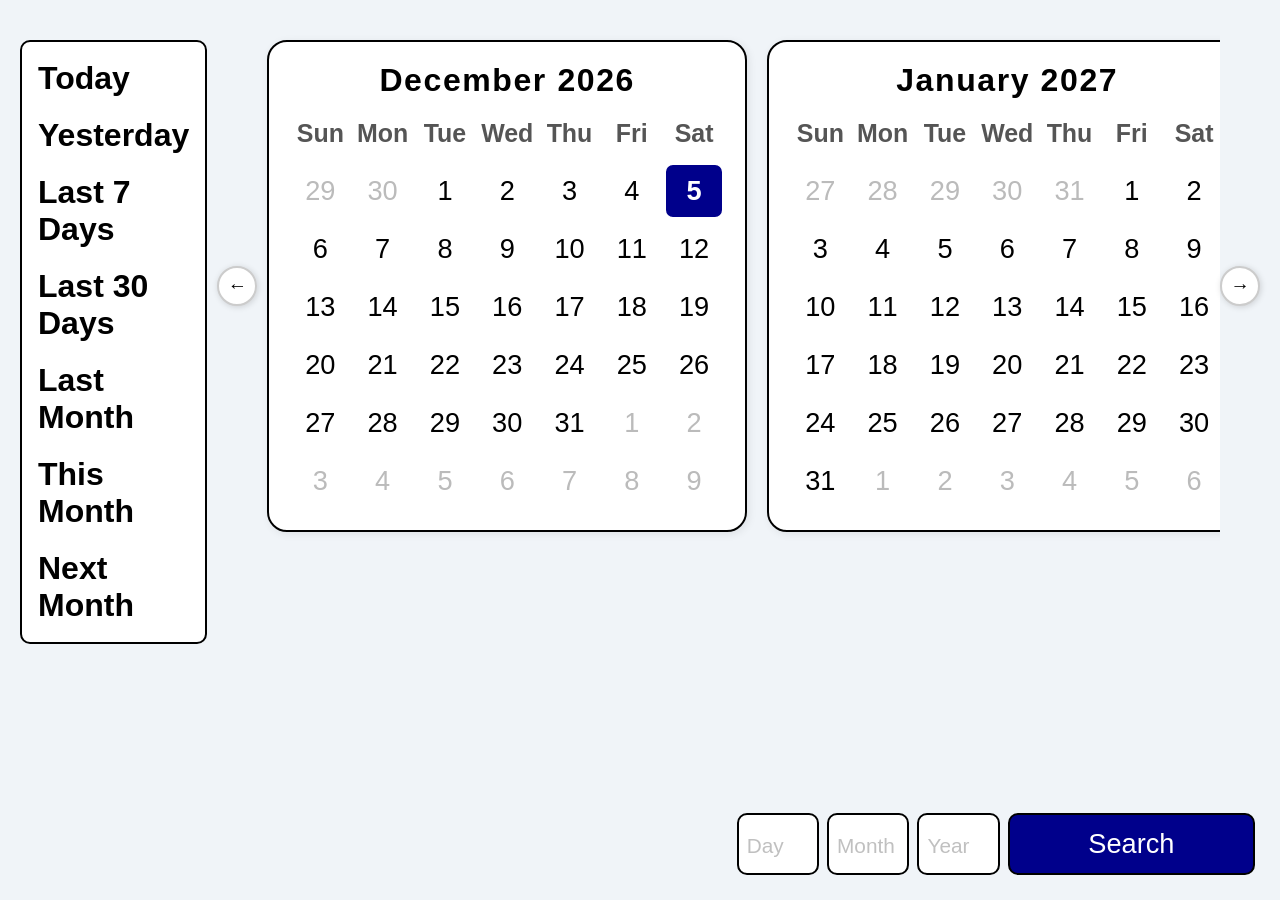
<file: index.html>
<!DOCTYPE html>
<html lang="uz">

<head>
    <meta charset="UTF-8">
    <meta name="viewport" content="width=device-width, initial-scale=1.0">
    <title>Kalendar</title>
    <link rel="stylesheet" href="style.css">
</head>

<body>
    <div class="main">

        <div class="days" id="days">
            <button>
                <div class="menu-item">Today</div>
            </button>
            <button>
                <div class="menu-item">Yesterday</div>
            </button>
            <button>
                <div class="menu-item">Last 7 Days</div>
            </button>
            <button>
                <div class="menu-item">Last 30 Days</div>
            </button>
            <button>
                <div class="menu-item">Last Month</div>
            </button>
            <button>
                <div class="menu-item">This Month</div>
            </button>
            <button>
                <div class="menu-item">Next Month</div>
            </button>
        </div>

        <div class="calendar-wrapper">
            <button class="scroll-btn left" id="leftBtn">←</button>
            <div class="mainin">
                <div class="blok" id="blok"></div>
            </div>
            <button class="scroll-btn right" id="rightBtn">→</button>
        </div>

    </div>

    <button class="today-btn" id="todayBtn"></button>

    <div class="buttons">
        <input class="button" id="day" type="text" placeholder="Day">
        <input class="button" id="month" type="text" placeholder="Month">
        <input class="button" id="year" type="text" placeholder="Year" maxlength="4">
        <button class="search" id="search">Search</button>
    </div>

    <script src="script.js"></script>

</body>

</html>
</file>
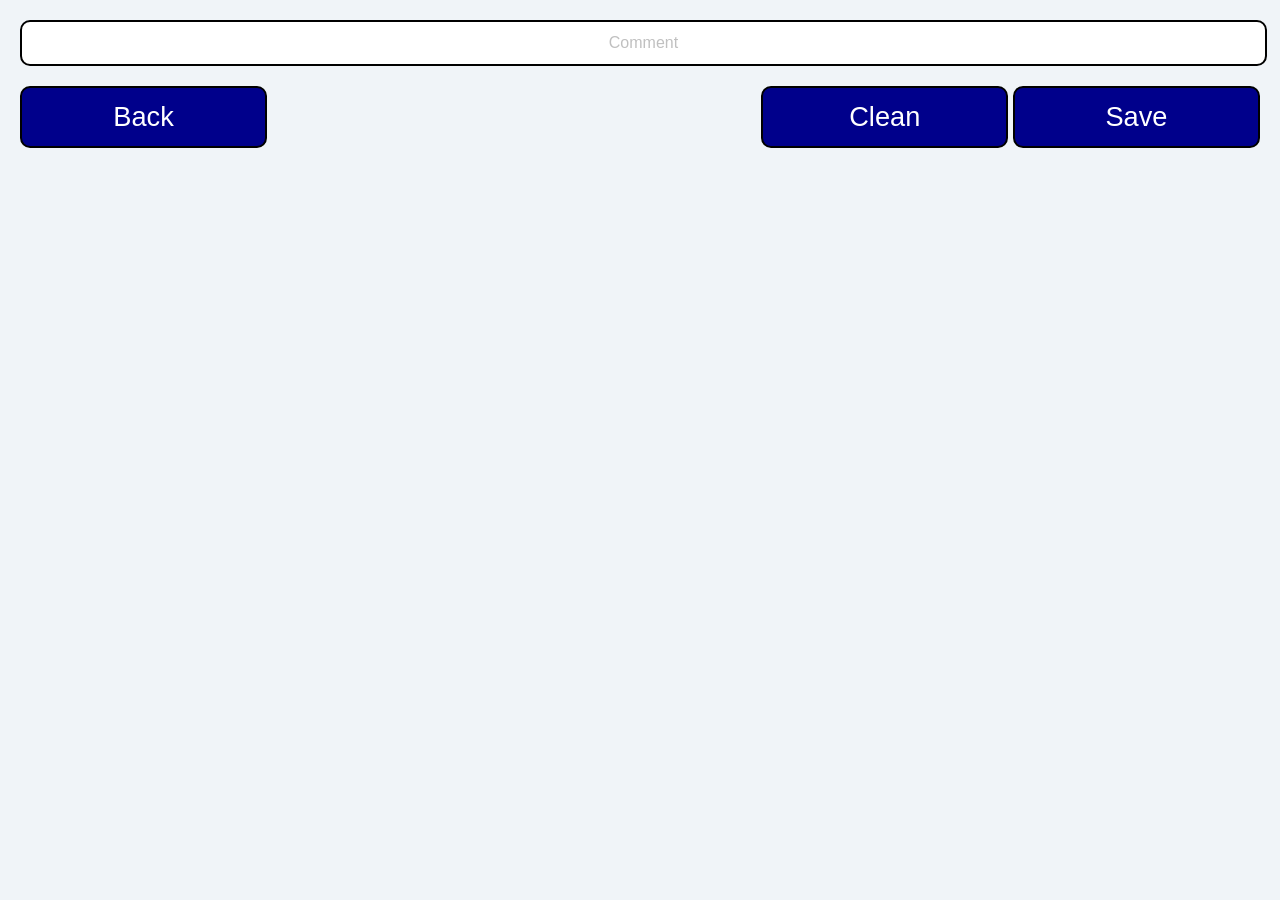
<file: indexx.html>
<!DOCTYPE html>
<html lang="en">

<head>
    <meta charset="UTF-8">
    <meta name="viewport" content="width=device-width, initial-scale=1.0">
    <title>Coment</title>
    <link rel="stylesheet" href="stylee.css">
</head>

<body>
    <section>
        <div class="maincomment">
            <input type="text" name="" class="comment" id="comment" placeholder="Comment">
            <div class="maincbutton">
                <div>
                    <a href="index.html"><button class="cbutton">Back</button></a>

                </div>
                <div>
                    <button class="cbutton" id="cclean">Clean</button>
                    <button class="cbutton" id="csave">Save</button>
                </div>
            </div>
        </div>
    </section>
    <script src="scriptt.js"></script>
</body>

</html>
</file>
<file: style.css>
* {
  box-sizing: border-box;
}

body {
  margin: 0;  
  padding: 20px;
  font-family: 'Segoe UI', Arial, sans-serif;
  background: #f0f4f8;
  overflow-x: hidden;
}

.main {
  display: flex;
  align-items: flex-start;
  gap: 10px;
  width: 100%;
}

.days {
  flex: 1;
  width: 380px;
  flex-shrink: 0;
  height: fit-content;
  padding: 8px 0;
  margin-top: 20px;
  border: 2px solid black;
  border-radius: 10px;
  background-color: #fff;
  position: sticky;
  top: 20px;
}

.days button {
  display: block;
  width: 100%;
  border-radius: 10px;
  padding: 0;
  margin: 0;
  background-color: white;
  outline: none;
  border: none;
  cursor: pointer;
  text-align: left;
}

.days .menu-item {
  font-size: 2rem;
  font-weight: bold;
  font-family: 'Segoe UI', Arial, sans-serif;
  color: black;
  padding: 10px 16px;
}

.days .menu-item:hover {
  background: #e8eef6;
  color: #111827;
  border-radius: 8px;
}

.days button.active .menu-item {
  background: #dce8f8;
  color: #1a3a8f;
  border-radius: 8px;
}

.calendar-wrapper {
  display: flex;
  align-items: center;
  min-width: 0;
}

.mainin {
  flex: 1;
  display: flex;
  overflow-x: auto;
  scroll-behavior: smooth;
  padding: 10px 0;
  scrollbar-width: none;
  max-width: 1000px;
}

.mainin::-webkit-scrollbar {
  display: none;
}

.blok {
  display: flex;
  flex-wrap: nowrap;
}

.calendar-month {
  min-width: 480px;
  border: 2px solid black;
  border-radius: 20px;
  margin: 10px;
  padding: 20px;
  background: #fff;
  box-shadow: 2px 2px 8px rgba(0, 0, 0, 0.08);
}

.calendar-month h3 {
  text-align: center;
  margin: 0 0 16px 0;
  font-size: 2rem;
  letter-spacing: 0.05em;
}

.weekdays,
.days-grid {
  display: grid;
  grid-template-columns: repeat(7, 1fr);
}

.days-grid {
  margin-top: 10px;
}

.weekday-label {
  text-align: center;
  font-weight: bold;
  font-size: 1.56rem;
  padding: 4px 0;
  color: #555;
}

.day-cell {
  text-align: center;
  padding: 10px;
  font-size: 1.7rem;
  border-radius: 10px;
  border: 3px solid white;
  cursor: default;
}

.day-cell.other-month {
  color: #bbb;
}

.day-cell.today {
  background: darkblue;
  color: white;
  border-radius: 10px;
  font-weight: bold;
}

.day-cell:not(.today):hover {
  color: #555;
  background: #e8eef6;
}

.day-cell.highlighted {
  border: 3px solid white;
  border-radius: 10px;
  color: white;
  font-weight: bold;
  background-color: darkblue;
}

.day-cell.highlighted.today {
  background: darkblue;
  color: white;
}

.scroll-btn {
  background: #fff;
  border: 2px solid #ccc;
  border-radius: 50%;
  width: 40px;
  height: 40px;
  font-size: 1.2rem;
  cursor: pointer;
  flex-shrink: 0;
  box-shadow: 1px 1px 6px rgba(0, 0, 0, 0.15);
}

.scroll-btn:hover {
  background: silver;
}

.buttons {
  position: absolute;
  bottom: 25px;
  right: 25px;
  display: flex;
  gap: 8px;
  align-items: center;
}

.button {
  height: 62.4px;
  width: 82.4px;
  font-size: 1.7rem;
  border-radius: 10px;
  border: 2px solid black;
  padding: 0 8px;
  text-align: right;
  outline: none;
}

.button::placeholder {
  justify-content: center;
  text-align: left;
  font-size: 1.3rem;
  color: silver;
}

.buttons .search {
  height: 62.4px;
  width: 247.2px;
  font-size: 1.7rem;
  border-radius: 10px;
  border: 2px solid black;
  background-color: darkblue;
  color: white;
  cursor: pointer;
}

.today-btn {
  display: none;
  height: 62.4px;
  width: 494.4px;
  position: absolute;
  bottom: 25px;
  left: 25px;
  padding: 0 24px;
  font-size: 1.4rem;
  border-radius: 10px;
  border: 2px solid black;
  background-color: darkblue;
  color: white;
  font-weight: bold;
  cursor: pointer;
}

.today-btn:hover {
  opacity: 0.85;
}

@media (max-width: 1024px) {
  .days .menu-item {
    font-size: 1.4rem;
    padding: 8px 12px;
  }

  .calendar-month {
    min-width: 340px;
  }

  .calendar-month h3 {
    font-size: 1.4rem;
  }

  .weekday-label {
    font-size: 1.1rem;
  }

  .day-cell {
    font-size: 1rem;
    padding: 7px;
  }

  .button {
    width: 65px;
    font-size: 1.2rem;
    height: 50px;
  }

  .buttons .search {
    width: 160px;
    font-size: 1.2rem;
    height: 50px;
  }

  .today-btn {
    font-size: 1.1rem;
    height: 50px;
    width: auto;
    padding: 0 16px;
  }
}

@media (max-width: 600px) {
  body {
    padding: 10px;
  }

  .main {
    flex-direction: column;
    gap: 0;
  }

  .days {
    width: 100%;
    position: static;
    margin-top: 0;
    display: flex;
    flex-direction: row;
    overflow-x: auto;
    scrollbar-width: none;
    padding: 4px;
    border-radius: 10px;
    gap: 4px;
  }

  .days::-webkit-scrollbar {
    display: none;
  }

  .days button {
    flex-shrink: 0;
    width: auto;
    border-radius: 8px;
    border: 1px solid #ddd;
    background: #fff;
  }

  .days button.active {
    background: #dce8f8;
  }

  .days .menu-item {
    font-size: 0.95rem;
    padding: 8px 12px;
    white-space: nowrap;
  }

  .days .menu-item:hover {
    border-radius: 6px;
  }

  .calendar-wrapper {
    width: 100%;
    margin-top: 10px;
  }

  .mainin {
    max-width: 100%;
  }

  .calendar-month {
    min-width: calc(100vw - 100px);
    padding: 12px;
    border-radius: 12px;
    margin: 6px;
  }

  .calendar-month h3 {
    font-size: 1.2rem;
    margin-bottom: 8px;
  }

  .weekday-label {
    font-size: 0.75rem;
    padding: 2px 0;
  }

  .day-cell {
    width: 2.19rem;
    font-size: 0.65rem;
    padding: 6px 2px;
    border-radius: 6px;
    border-width: 2px;
  }

  .scroll-btn {
    width: 32px;
    height: 32px;
    font-size: 1rem;
  }

  .buttons {
    position: static;
    margin-top: 12px;
    display: flex;
    flex-wrap: wrap;
    gap: 8px;
    justify-content: center;
    padding-bottom: 20px;
  }

  .button {
    height: 48px;
    width: 70px;
    font-size: 1.1rem;
  }

  .buttons .search {
    height: 48px;
    width: 100%;
    font-size: 1.2rem;
  }

  .today-btn {
    position: static;
    display: none;
    width: 100%;
    height: 48px;
    font-size: 1rem;
    margin-top: 8px;
    padding: 0 12px;
  }
}
</file>
<file: stylee.css>
body {
  margin: 0;  
  padding: 20px;
  font-family: 'Segoe UI', Arial, sans-serif;
  background: #f0f4f8;
  overflow-x: hidden;
  /* overflow-y: hidden; */
}

.maincbutton {
    display: flex;
    justify-content: space-between;
}

button {
    height: 62.4px;
    width: 247.2px;
    margin: 20px 0px;
    font-size: 1.7rem;
    border-radius: 10px;
    border: 2px solid black;
    background-color: darkblue;
    color: white;
}

.comment {
    width: 98.3%;
    border: 2px solid black;
    border-radius: 10px;
    background-color: white;
    padding: 12px;
    font-size: 1rem;
    resize: none;
    outline: none;
}

.comment::placeholder {
    text-align: center;
    color: silver;
}

@media (max-width: 1024px){

}

@media (max-width: 600px){
    
}

/* ================================= */

body {
  margin: 0;
  padding: 20px;
  font-family: 'Segoe UI', Arial, sans-serif;
  background: #f0f4f8;
  overflow-x: hidden;
}

.maincbutton {
  display: flex;
  justify-content: space-between;
}

button {
  height: 62.4px;
  width: 247.2px;
  margin: 20px 0px;
  font-size: 1.7rem;
  border-radius: 10px;
  border: 2px solid black;
  background-color: darkblue;
  color: white;
  cursor: pointer;
}

.comment {
  width: 98.3%;
  border: 2px solid black;
  border-radius: 10px;
  background-color: white;
  padding: 12px;
  font-size: 1rem;
  resize: none;
  outline: none;
}

.comment::placeholder {
  text-align: center;
  color: silver;
}

@media (max-width: 1024px) {
  button {
    height: 50px;
    width: 180px;
    font-size: 1.3rem;
  }

  .comment {
    font-size: 0.95rem;
    padding: 10px;
  }
}

@media (max-width: 600px) {
  body {
    padding: 12px;
  }

  .maincbutton {
    flex-direction: column;
    gap: 0;
  }

  .maincbutton div {
    display: flex;
    flex-direction: column;
    width: 100%;
  }

  button {
    height: 48px;
    width: 100%;
    font-size: 1.1rem;
    margin: 6px 0;
  }

  .comment {
    width: 95.2%;
    font-size: 0.9rem;
    padding: 10px;
    border-radius: 8px;
  }

  .comment::placeholder {
    font-size: 0.9rem;
  }
}
</file>
